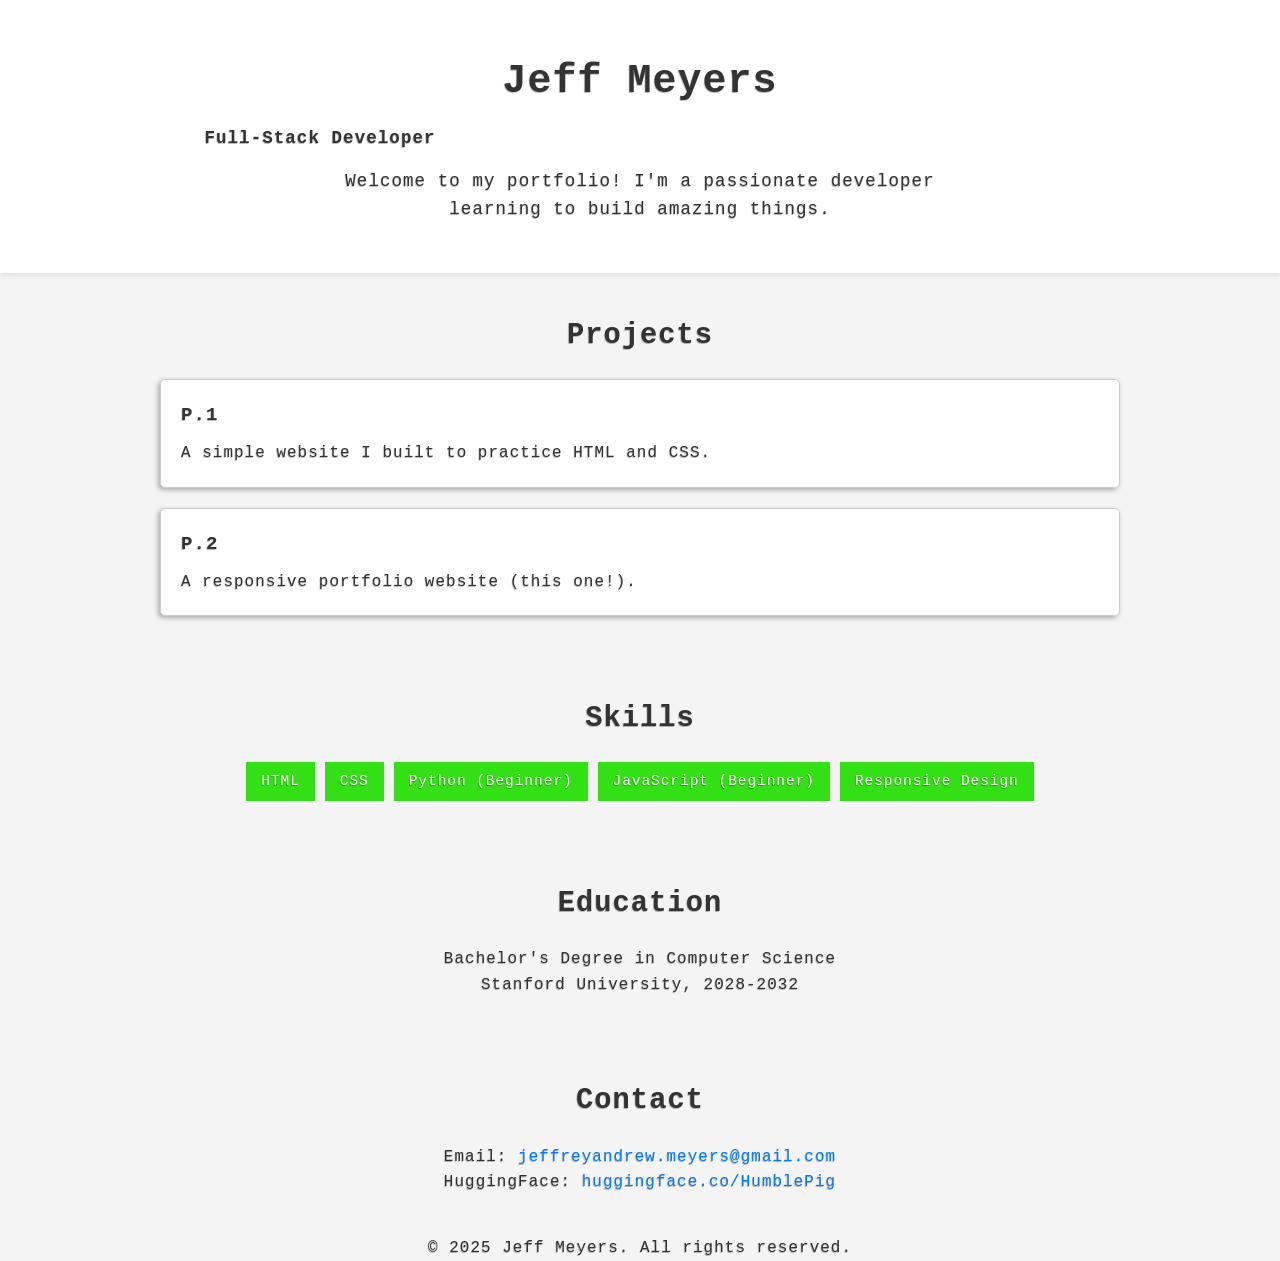
<file: index.html>
<!DOCTYPE html>
<html lang="en">
<head>
	<meta charset="UTF-8">
	<meta name="viewport" content="width=device-width, initial-scale=1.0">
	<title>Jeff Meyers - Portfolio</title>
	<link rel="stylesheet" href="Portfolio.css">
</head>
<body>
	<header>
		<h1>Jeff Meyers</h1>
		<h2>Full-Stack Developer</h2>
		<p>Welcome to my portfolio! I'm a passionate developer learning to build amazing things.</p>
	</header>


	<section class="projects">
		<h3>Projects</h3>
		<div class="project-list">
			<div class="project">
				<h4>P.1</h4>
				<p>A simple website I built to practice HTML and CSS.</p>
			</div>
			<div class="project">
				<h4>P.2</h4>
				<p>A responsive portfolio website (this one!). </p>
			</div>
		</div>
	</section>



	<section class="skills">
		<h3>Skills</h3>
		<ul>
			<li>HTML</li>
			<li>CSS</li>
			<li>Python (Beginner)</li>
			<li>JavaScript (Beginner)</li>
			<li>Responsive Design</li>
		</ul>
	</section>

	<!-- Education Section -->
	<section class="education">
		<h3>Education</h3>
		<p>Bachelor's Degree in Computer Science<br>Stanford University, 2028-2032</p>
	</section>

	<!-- Contact Section -->
	<section class="contact">
		<h3>Contact</h3>
		<p>Email: <a href="mailto:jeffreyandrew.meyers@gmail.com">jeffreyandrew.meyers@gmail.com</a></p>
		<p>HuggingFace: <a href="https://huggingface.co/HumblePig">huggingface.co/HumblePig</a></p>
	</section>

	<!-- Footer -->
	<footer>
		<p>&copy; 2025 Jeff Meyers. All rights reserved.</p>
	</footer>
</body>
</html>
</file>
<file: Portfolio.css>
/* Reset default styles */ 
* {
	margin: 0;
	padding: 0;
	box-sizing: border-box;
}

/* Use Google Fonts */
body {
	font-family: 'Courier New', monospace;
	line-height: 1.6;
	color:#333;
	background-color: #f4f4f4;
	text-shadow: -.5px .5px 0 rgba(0, 0, 0, 0.2), /* Sharp shadow for the tile edge */
				 -1px 1px 1px rgba(0, 0, 0, 0.1); /* Softer shadow for depth */
	letter-spacing: 1px;
	cursor: url('double-click.png'), auto; /* Use the custom cursor */ 
}

/* Header Styles*/
header {
	text-align: center;
	padding: 50px 20px;
	background-color: #fff;
	box-shadow: 0 2px 5px rgba(0, 0, 0, 0.1);
}

header h1 {
	font-size: 2.5rem;
	margin-bottom: 10px;
}

header h2 {
	font-size: 1.1rem;
	max-width: 600px;
	margin-bottom: 15px;
}

header p {
	font-size: 1.1rem;
	max-width: 600px;
	margin: 0 auto;
}

/* Section Styles */
section {
	padding: 40px 20px;
	max-width:1000px;
	margin:0 auto;
	opacity: 0; /* Start invisible*/
	animation: fadeIn 2s ease forwards; /* Apply the fade-in animation */
}

/* Define the fade-in animation */
@keyframes fadeIn {
	from {
		opacity: 0;
		transform: translateY(10px); /* Start slightly below */
	}
	to {
		opacity: 1;
		transform: translateY(0); /* End at normal position */
	}
}

section h3 {
	font-size: 1.8rem;
	margin-bottom: 20px;
	text-align: center;
}

/*Projects Section */
.project-list {
	display: flex;
	flex-wrap: wrap;
	gap: 20px;
	justify-content: center;
}

.project {
	background-color: #fff;
	padding: 20px;
	border-radius: 5px;
	box-shadow: -2px 2px 5px rgba(0, 0, 0, 0.3);
	border: 1px solid #ccc;
	width:100%;
	max-width:300px;
	transition: transform 0.3s ease, box-shadow 0.3s ease; /* Smooth transition for transform and shadow */
}

.project:hover {
	transform: translateY(-5px); /* Lift the card up by 5 pixels */
	box-shadow: -4px 4px 8px rgba(0, 0, 0, 0.4); /* Larger shadow for a "raised" effect */
}

.project h4{
	font-size: 1.2rem;
	margin-bottom:10px;
}

/* Skills Section */
.skills ul {
	list-style: none;
	display: flex;
	flex-wrap: wrap;
	gap: 10px;
	justify-content: center;
}

.skills li {
	background-color: #33E015;
	color: #fff;
	padding: 8px 15px;
	bo0px;
	font-size: 0.9rem;
}

/* Education Section */ 
.education p {
	text-align: center;
}

/*Contact Section */
.contact {
	text-align: center;
}

.contact a {
	color: #007bff;
	text-decoration: none;
}

.contact a:hover {
	texon: underline;
}

/* Footer */
footer {
	text-align: center;
	padd
	background-color: #333
		font-size: 1.2rem;
	}

	.project {
		max-width: 100%;
	}
}
</file>
